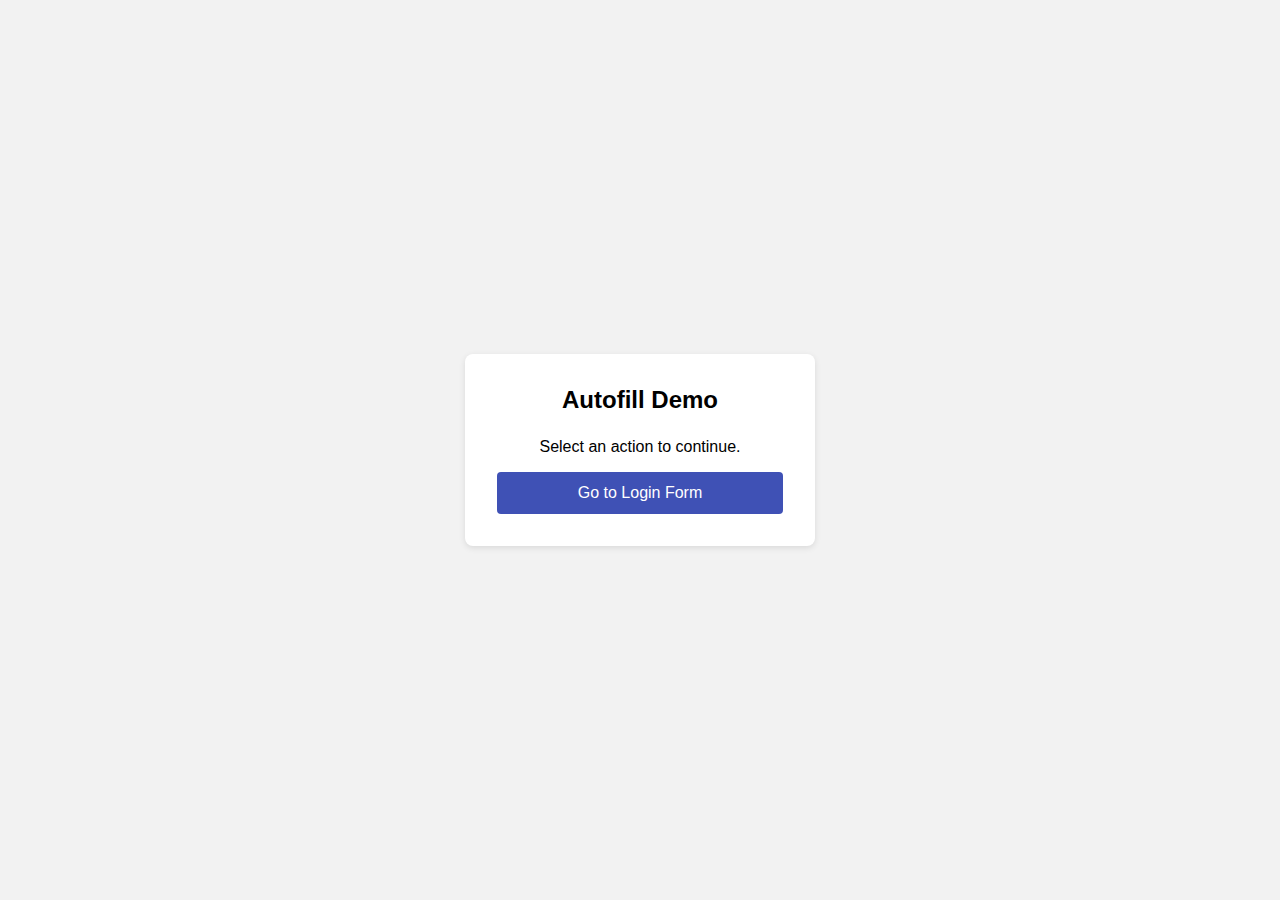
<file: pages/index.html>
<!DOCTYPE html>
<html lang="en">
<head>
    <meta charset="UTF-8">
    <!-- Add the viewport meta tag for responsiveness -->
    <meta name="viewport" content="width=device-width, initial-scale=1.0">
    <title>Autofill Demo</title>
    <!-- Link to the shared stylesheet -->
    <link rel="stylesheet" href="style.css">
</head>
<body>
<div class="container">
    <h2>Autofill Demo</h2>
    <p>Select an action to continue.</p>
    <!-- Use the common 'button' class -->
    <a href="login_form.html" class="button">Go to Login Form</a>
</div>
</body>
</html>
</file>
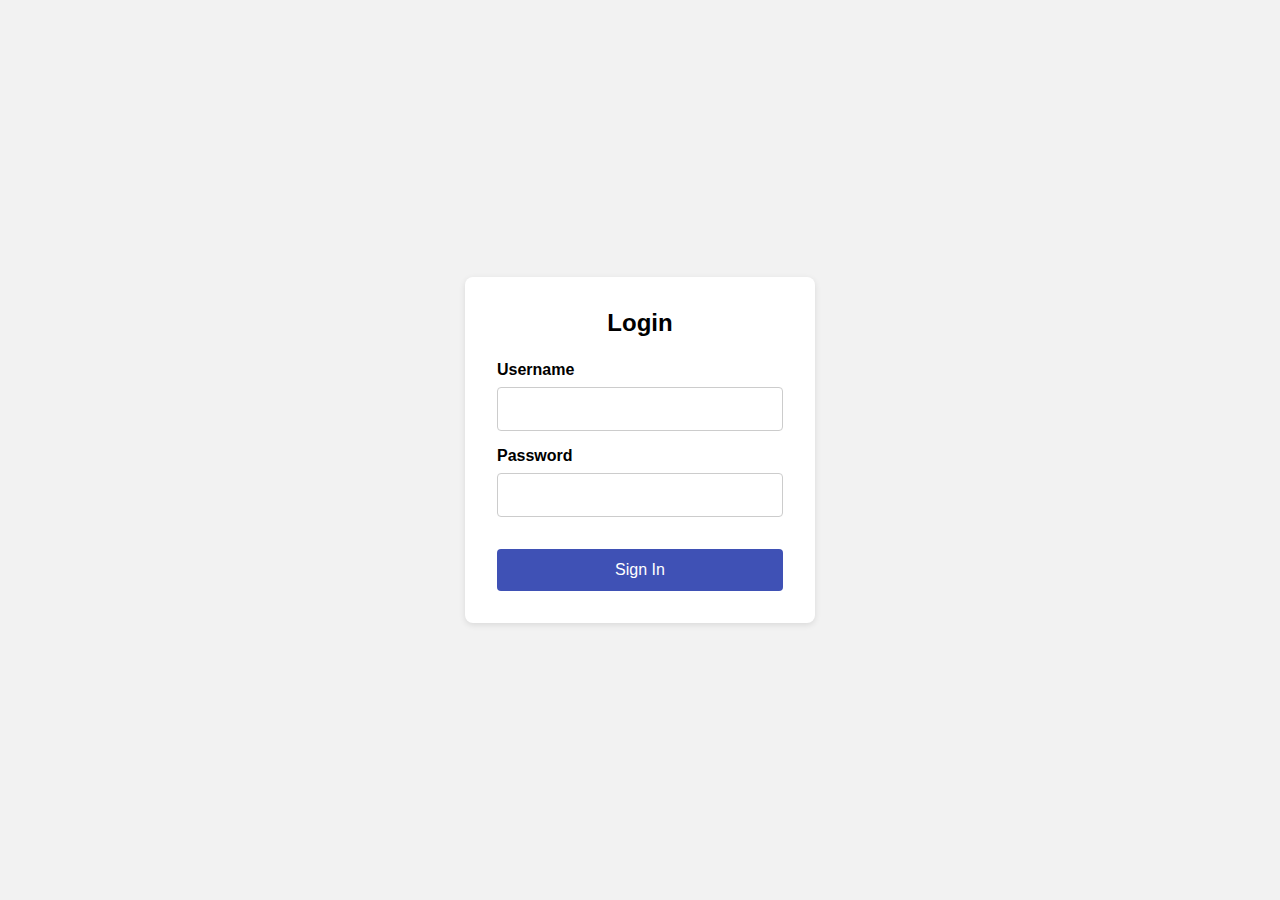
<file: pages/login_form.html>
<!DOCTYPE html>
<html lang="en">
<head>
    <meta charset="UTF-8">
    <!-- Add the viewport meta tag for responsiveness -->
    <meta name="viewport" content="width=device-width, initial-scale=1.0">
    <title>Login Page</title>
    <!-- Link to the shared stylesheet -->
    <link rel="stylesheet" href="style.css">
</head>
<body>
<!-- Use the common 'container' class -->
<div class="container">
    <h2>Login</h2>
    <form action="/login" method="post">
        <label for="username">Username</label>
        <input type="text" id="username" name="username" required autocomplete="username">

        <label for="password">Password</label>
        <input type="password" id="password" name="password" required autocomplete="current-password">

        <!-- Use the common 'button' class -->
        <button type="submit" class="button">Sign In</button>
    </form>
</div>
</body>
</html>
</file>
<file: pages/style.css>
body {
  font-family: Arial, sans-serif;
  background-color: #f2f2f2;
  display: flex;
  align-items: center;
  justify-content: center;
  height: 100vh;
  margin: 0;
  padding: 1rem; /* Add some padding for smaller screens */
  box-sizing: border-box; /* Ensures padding is included in total dimensions */
}

.container {
  background: white;
  padding: 2rem;
  border-radius: 8px;
  box-shadow: 0 2px 6px rgba(0,0,0,0.1);
  text-align: center;

  /* --- Responsive Changes --- */
  width: 100%;       /* Take up full available width */
  max-width: 350px;  /* But don't grow larger than 350px on desktops */
  box-sizing: border-box;
}

.container h2 {
  margin-top: 0;
  margin-bottom: 1.5rem;
}

/* Styles for form elements */
.container label {
  display: block;
  margin-bottom: 0.5rem;
  font-weight: bold;
  text-align: left;
}

.container input[type="text"],
.container input[type="password"] {
  width: 100%;
  padding: 0.75rem; /* Increased padding for better touch targets */
  margin-bottom: 1rem;
  border: 1px solid #ccc;
  border-radius: 4px;
  box-sizing: border-box; /* Important for fluid widths */
  font-size: 1rem;
}

/* Common style for buttons and button-like links */
.button {
  display: block;
  width: 100%;
  padding: 0.75rem;
  border: none;
  background-color: #3F51B5;
  color: white;
  font-size: 1rem;
  border-radius: 4px;
  cursor: pointer;
  text-decoration: none; /* For <a> tags styled as buttons */
  box-sizing: border-box;
  margin-top: 1rem;
}

.button:hover {
  background-color: #303F9F;
}
</file>
